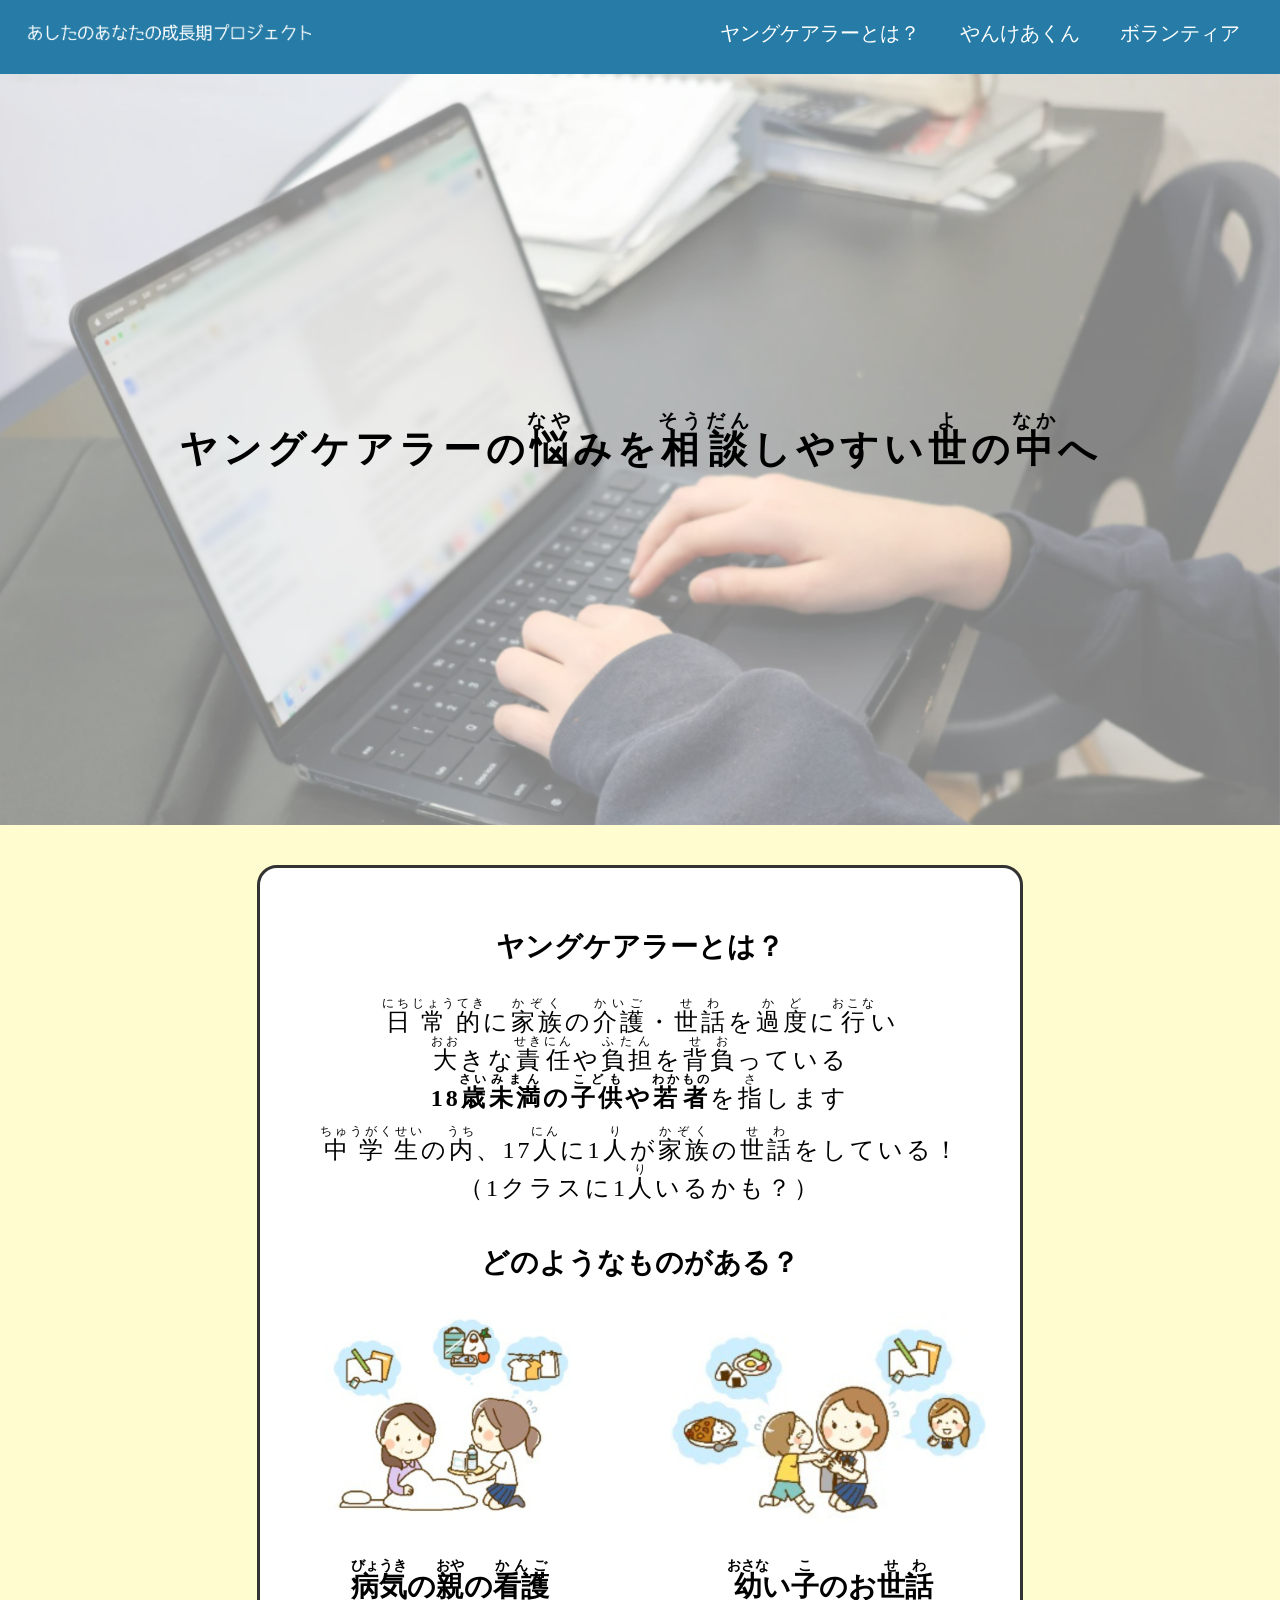
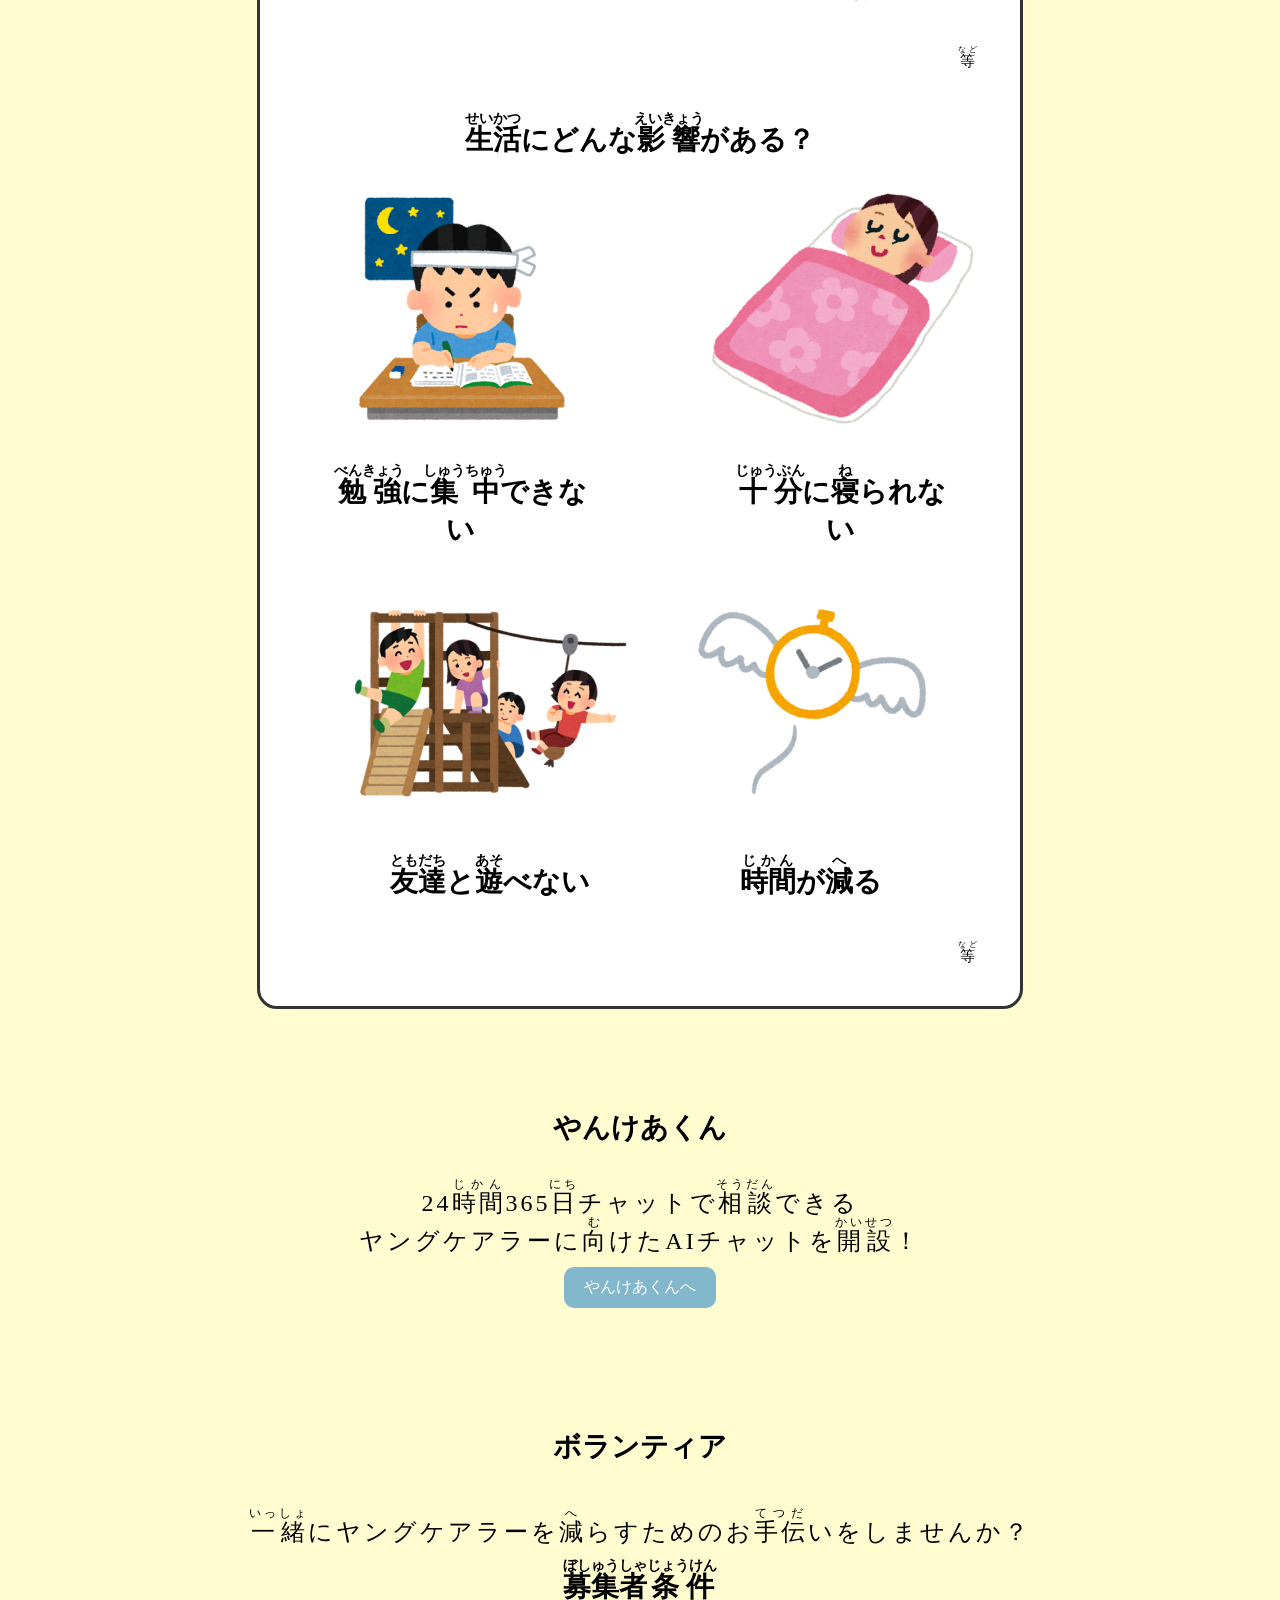
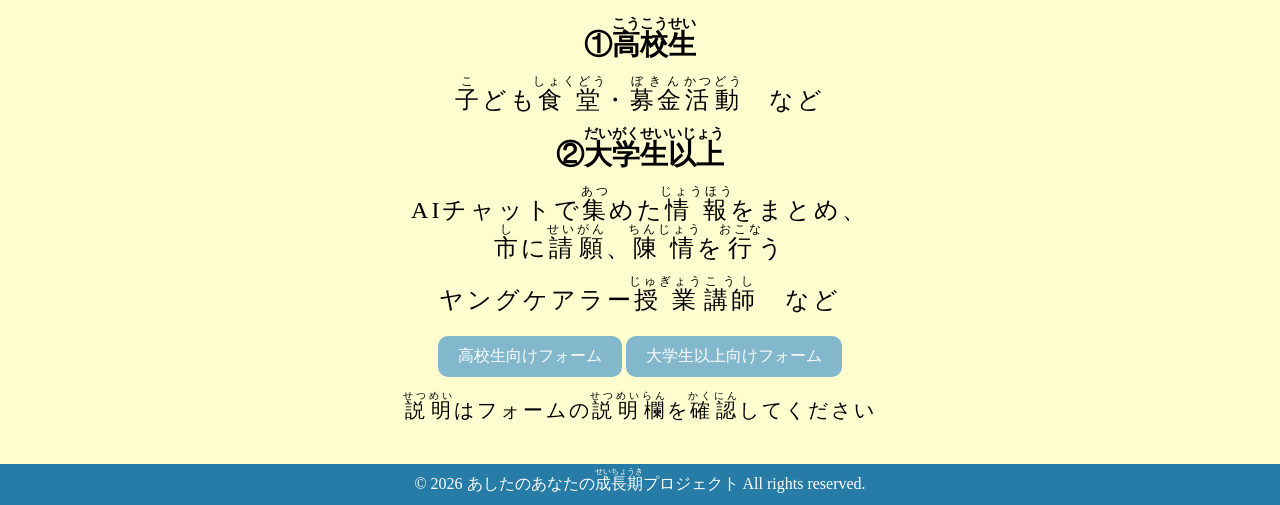
<file: index.html>
<!DOCTYPE html>
<html lang = "ja">
<head>
  <meta charset= "UTF-8" >
  <meta name = "viewport" content = "width=device-width, initial-scale=1.0">
  <title>YC</title>
  <link rel = "stylesheet" href = "style.css">
</head>

<body>
  <header>
    <a href = "https://projectn-shizuoka.github.io/YC/">
      <img src = "名前.png">
    </a>
    <ul>
      <li><a href = "#ヤングケアラー">ヤングケアラーとは？</a></li>
      <li><a href = "#やんけあくん">やんけあくん</a></li>
      <li><a href = "#ボランティア">ボランティア</a></li>
    </ul>
  </header>

  <h1 class = "title">ヤングケアラーの<ruby><rb>悩</rb><rp>(</rp><rt>なや</rt><rp>)</rp></ruby>みを<ruby><rb>相談</rb><rp>(</rp><rt>そうだん</rt><rp>)</rp></ruby>しやすい<ruby><rb>世</rb><rp>(</rp><rt>よ</rt><rp>)</rp></ruby>の<ruby><rb>中</rb><rp>(</rp><rt>なか</rt><rp>)</rp></ruby>へ</h1>

  <div id = "ヤングケアラー">
    <h2>ヤングケアラーとは？</h2>
    <p class = "説明">
      <ruby><rb>日常的</rb><rp>(</rp><rt>にちじょうてき</rt><rp>)</rp></ruby>に<ruby><rb>家族</rb><rp>(</rp><rt>かぞく</rt><rp>)</rp></ruby>の<ruby><rb>介護</rb><rp>(</rp><rt>かいご</rt><rp>)</rp></ruby>・<ruby><rb>世話</rb><rp>(</rp><rt>せわ</rt><rp>)</rp></ruby>を<ruby><rb>過度</rb><rp>(</rp><rt>かど</rt><rp>)</rp></ruby>に<ruby><rb>行</rb><rp>(</rp><rt>おこな</rt><rp>)</rp></ruby>い
      <br>
      <ruby><rb>大</rb><rp>(</rp><rt>おお</rt><rp>)</rp></ruby>きな<ruby><rb>責任</rb><rp>(</rp><rt>せきにん</rt><rp>)</rp></ruby>や<ruby><rb>負担</rb><rp>(</rp><rt>ふたん</rt><rp>)</rp></ruby>を<ruby><rb>背負</rb><rp>(</rp><rt>せお</rt><rp>)</rp></ruby>っている
      <br>
      <span>18<ruby><rb>歳</rb><rp>(</rp><rt>さい</rt><rp>)</rp></ruby><ruby><rb>未満</rb><rp>(</rp><rt>みまん</rt><rp>)</rp></ruby>の<ruby><rb>子供</rb><rp>(</rp><rt>こども</rt><rp>)</rp></ruby>や<ruby><rb>若者</rb><rp>(</rp><rt>わかもの</rt><rp>)</rp></ruby></span>を<ruby><rb>指</rb><rp>(</rp><rt>さ</rt><rp>)</rp></ruby>します
    </p>

    <p class = "人数">
      <ruby><rb>中学生</rb><rp>(</rp><rt>ちゅうがくせい</rt><rp>)</rp></ruby>の<ruby><rb>内</rb><rp>(</rp><rt>うち</rt><rp>)</rp></ruby>、17<ruby><rb>人</rb><rp>(</rp><rt>にん</rt><rp>)</rp></ruby>に1<ruby><rb>人</rb><rp>(</rp><rt>り</rt><rp>)</rp></ruby>が<ruby><rb>家族</rb><rp>(</rp><rt>かぞく</rt><rp>)</rp></ruby>の<ruby><rb>世話</rb><rp>(</rp><rt>せわ</rt><rp>)</rp></ruby>をしている！
      <br>（1クラスに1<ruby><rb>人</rb><rp>(</rp><rt>り</rt><rp>)</rp></ruby>いるかも？）
    </p>

    <div id = "一例">
      <h2>どのようなものがある？</h2>
    </div>

    <div class = "image">
      <div class = "box">
        <img src = "1.png">
        <h2><ruby><rb>病気</rb><rp>(</rp><rt>びょうき</rt><rp>)</rp></ruby>の<ruby><rb>親</rb><rp>(</rp><rt>おや</rt><rp>)</rp></ruby>の<ruby><rb>看護</rb><rp>(</rp><rt>かんご</rt><rp>)</rp></ruby></h2>
      </div>
    
      <div class = "box">
        <img src = "2.png">
        <h2><ruby><rb>幼</rb><rp>(</rp><rt>おさな</rt><rp>)</rp></ruby>い<ruby><rb>子</rb><rp>(</rp><rt>こ</rt><rp>)</rp></ruby>のお<ruby><rb>世話</rb><rp>(</rp><rt>せわ</rt><rp>)</rp></ruby></h2>
      </div>
    </div>

    <p class = "tag"><ruby><rb>等</rb><rp>(</rp><rt>など</rt><rp>)</rp></ruby></p>

    <div class = "一例">
      <h2><ruby><rb>生活</rb><rp>(</rp><rt>せいかつ</rt><rp>)</rp></ruby>にどんな<ruby><rb>影響</rb><rp>(</rp><rt>えいきょう</rt><rp>)</rp></ruby>がある？</h2>
    </div>

    <div class = "image">
      <div class = "box">
        <img src = "study.png">
        <h2><ruby><rb>勉強</rb><rp>(</rp><rt>べんきょう</rt><rp>)</rp></ruby>に<ruby><rb>集中</rb><rp>(</rp><rt>しゅうちゅう</rt><rp>)</rp></ruby>できない</h2>
      </div>

      <div class = "box">
        <img src = "sleep.png">
        <h2><ruby><rb>十分</rb><rp>(</rp><rt>じゅうぶん</rt><rp>)</rp></ruby>に<ruby><rb>寝</rb><rp>(</rp><rt>ね</rt><rp>)</rp></ruby>られない</h2>
      </div>
    </div>

    <div class = "image">
      <div class = "box">
        <img src = "play.png">
        <h2><ruby><rb>友達</rb><rp>(</rp><rt>ともだち</rt><rp>)</rp></ruby>と<ruby><rb>遊</rb><rp>(</rp><rt>あそ</rt><rp>)</rp></ruby>べない</h2>
      </div>
    
      <div class = "box">
        <img src = "time.png">
        <h2><ruby><rb>時間</rb><rp>(</rp><rt>じかん</rt><rp>)</rp></ruby>が<ruby><rb>減</rb><rp>(</rp><rt>へ</rt><rp>)</rp></ruby>る</h2>
      </div>
    </div>

    <p class = "tag"><ruby><rb>等</rb><rp>(</rp><rt>など</rt><rp>)</rp></ruby></p>
  </div>

  <div id = "やんけあくん">
    <h2>やんけあくん</h2>
    <p>24<ruby><rb>時間</rb><rp>(</rp><rt>じかん</rt><rp>)</rp></ruby>365<ruby><rb>日</rb><rp>(</rp><rt>にち</rt><rp>)</rp></ruby>チャットで<ruby><rb>相談</rb><rp>(</rp><rt>そうだん</rt><rp>)</rp></ruby>できる
      <br>
      ヤングケアラーに<ruby><rb>向</rb><rp>(</rp><rt>む</rt><rp>)</rp></ruby>けたAIチャットを<ruby><rb>開設</rb><rp>(</rp><rt>かいせつ</rt><rp>)</rp></ruby>！
    </p>
    <a href = "https://projectn-shizuoka.github.io/YC/AI" class = "btn">やんけあくんへ</a>
  </div>

  <div id = "ボランティア">
    <h2>ボランティア</h2>
    <p><ruby><rb>一緒</rb><rp>(</rp><rt>いっしょ</rt><rp>)</rp></ruby>にヤングケアラーを<ruby><rb>減</rb><rp>(</rp><rt>へ</rt><rp>)</rp></ruby>らすためのお<ruby><rb>手伝</rb><rp>(</rp><rt>てつだ</rt><rp>)</rp></ruby>いをしませんか？</p>
    <h3><ruby><rb>募集</rb><rp>(</rp><rt>ぼしゅう</rt><rp>)</rp></ruby><ruby><rb>者</rb><rp>(</rp><rt>しゃ</rt><rp>)</rp></ruby><ruby><rb>条件</rb><rp>(</rp><rt>じょうけん</rt><rp>)</rp></ruby></h3>

    <div class = "条件">
      <h3>①<ruby><rb>高校生</rb><rp>(</rp><rt>こうこうせい</rt><rp>)</rp></ruby></h3>
      <p><ruby><rb>子</rb><rp>(</rp><rt>こ</rt><rp>)</rp></ruby>ども<ruby><rb>食堂</rb><rp>(</rp><rt>しょくどう</rt><rp>)</rp></ruby>・<ruby><rb>募金</rb><rp>(</rp><rt>ぼきん</rt><rp>)</rp></ruby><ruby><rb>活動</rb><rp>(</rp><rt>かつどう</rt><rp>)</rp></ruby>　など</p>
    </div>

    <div class = "条件">
      <h3>②<ruby><rb>大学生</rb><rp>(</rp><rt>だいがくせい</rt><rp>)</rp></ruby><ruby><rb>以上</rb><rp>(</rp><rt>いじょう</rt><rp>)</rp></ruby></h3>
      <p>AIチャットで<ruby><rb>集</rb><rp>(</rp><rt>あつ</rt><rp>)</rp></ruby>めた<ruby><rb>情報</rb><rp>(</rp><rt>じょうほう</rt><rp>)</rp></ruby>をまとめ、<br><ruby><rb>市</rb><rp>(</rp><rt>し</rt><rp>)</rp></ruby>に<ruby><rb>請願</rb><rp>(</rp><rt>せいがん</rt><rp>)</rp></ruby>、<ruby><rb>陳情</rb><rp>(</rp><rt>ちんじょう</rt><rp>)</rp></ruby>を<ruby><rb>行</rb><rp>(</rp><rt>おこな</rt><rp>)</rp></ruby>う</p>
      <p>ヤングケアラー<ruby><rb>授業</rb><rp>(</rp><rt>じゅぎょう</rt><rp>)</rp></ruby><ruby><rb>講師</rb><rp>(</rp><rt>こうし</rt><rp>)</rp></ruby>　など</p>
    </div>

    <a href = "https://docs.google.com/forms/d/e/1FAIpQLSfSboiYkQoDjA2jQTPBDQE5GX3nKRKYoiOXiu_vukmJs43rTQ/viewform?usp=publish-editor" class = "push">高校生向けフォーム</a>
    <a href = "https://docs.google.com/forms/d/e/1FAIpQLScYDPjGBDAaTPzCqqTIodKEYMm9psNmknJYxz3lgyFinwPcyQ/viewform?usp=publish-editor" class = "push">大学生以上向けフォーム</a>
    <p class = "caution">
      <ruby><rb>説明</rb><rp>(</rp><rt>せつめい</rt><rp>)</rp></ruby>はフォームの<ruby><rb>説明</rb><rp>(</rp><rt>せつめい</rt><rp>)</rp></ruby><ruby><rb>欄</rb><rp>(</rp><rt>らん</rt><rp>)</rp></ruby>を<ruby><rb>確認</rb><rp>(</rp><rt>かくにん</rt><rp>)</rp></ruby>してください
    </p>
    
  </div>

  <div></div>

  <footer>
    &copy; 2026 あしたのあなたの<ruby><rb>成長期</rb><rp>(</rp><rt>せいちょうき</rt><rp>)</rp></ruby>プロジェクト All rights reserved.
  </footer>
</body>
</html>
</file>
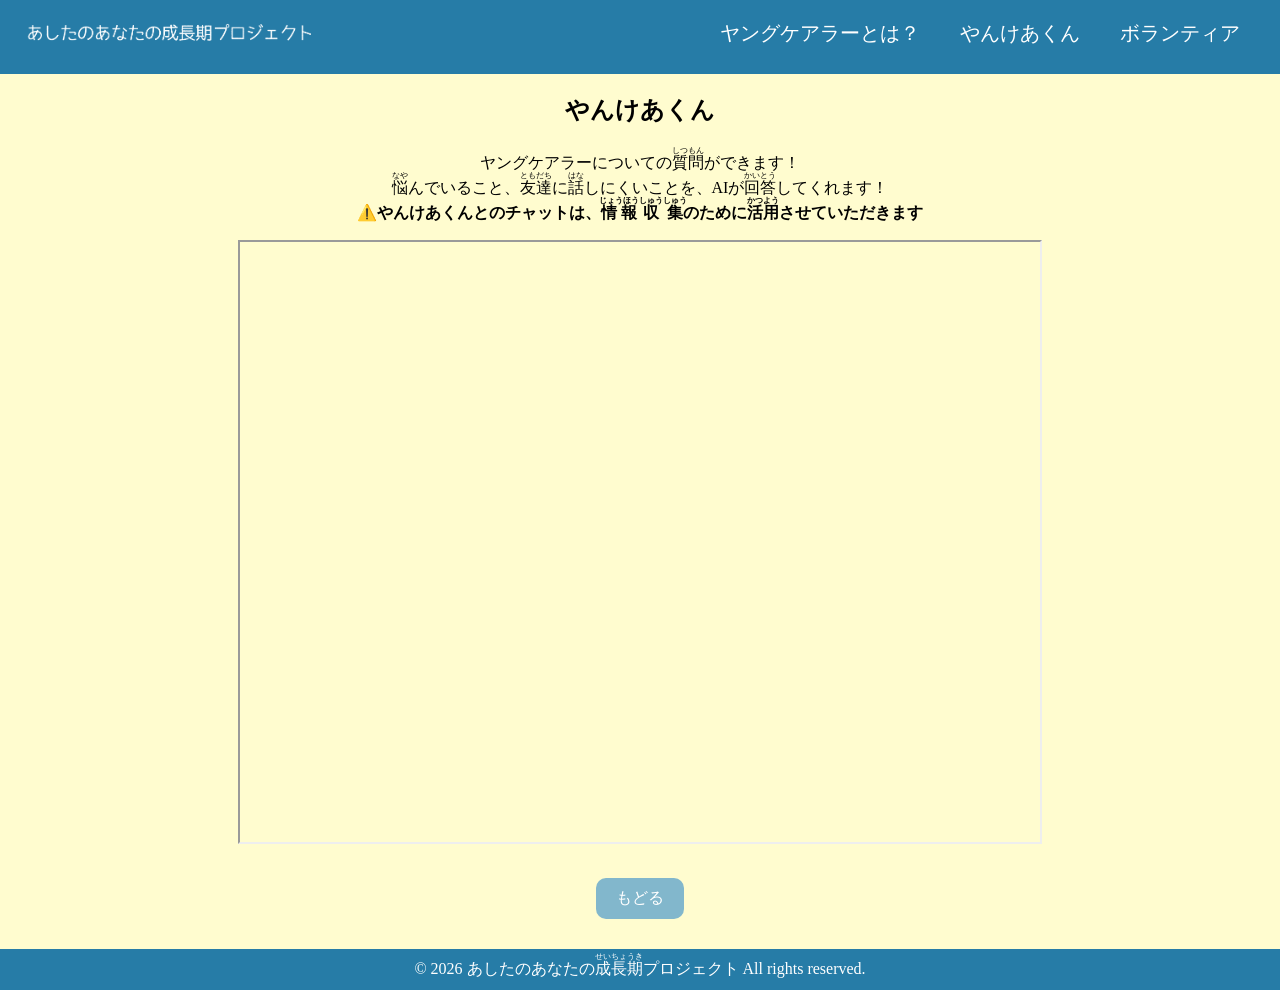
<file: AI.html>
<!DOCTYPE html>
<html lang = "ja">
<head>
  <meta charset="UTF-8">
  <meta name = "viewport" content = "width=device-width, initial-scale=1.0">
  <title>AIやんけあくん</title>
  <link rel = "stylesheet" href = "AI.css">
</head>

<body>
  <header>
    <a href = "https://projectn-shizuoka.github.io/YC/">
      <img src = "名前.png">
    </a>
    <ul>
      <li><a href = "#ヤングケアラー">ヤングケアラーとは？</a></li>
      <li><a href = "#やんけあくん">やんけあくん</a></li>
      <li><a href = "#ボランティア">ボランティア</a></li>
    </ul>
  </header>

  <div class="content">
    <h2>やんけあくん</h2>
    <p>ヤングケアラーについての<ruby><rb>質問</rb><rp>(</rp><rt>しつもん</rt><rp>)</rp></ruby>ができます！
      <br>
      <ruby><rb>悩</rb><rp>(</rp><rt>なや</rt><rp>)</rp></ruby>んでいること、<ruby><rb>友達</rb><rp>(</rp><rt>ともだち</rt><rp>)</rp></ruby>に<ruby><rb>話</rb><rp>(</rp><rt>はな</rt><rp>)</rp></ruby>しにくいことを、AIが<ruby><rb>回答</rb><rp>(</rp><rt>かいとう</rt><rp>)</rp></ruby>してくれます！
      <br>
      <span>⚠️やんけあくんとのチャットは、<ruby><rb>情報</rb><rp>(</rp><rt>じょうほう</rt><rp>)</rp></ruby><ruby><rb>収集</rb><rp>(</rp><rt>しゅうしゅう</rt><rp>)</rp></ruby>のために<ruby><rb>活用</rb><rp>(</rp><rt>かつよう</rt><rp>)</rp></ruby>させていただきます</span>
    </p>
    <iframe src="https://yangu-nu.vercel.app/chat.html" width="800" height="600"></iframe>
  </div>

  <div class = "back">
    <a href = "https://projectn-shizuoka.github.io/YC/" class = "btn">もどる</a>
  </div>
  
  <footer>
    &copy; 2026 あしたのあなたの<ruby><rb>成長期</rb><rp>(</rp><rt>せいちょうき</rt><rp>)</rp></ruby>プロジェクト All rights reserved.
  </footer>
</body>
</html>
</file>
<file: style.css>
* {
  margin: 0;
  padding: 0;
}

header {
  background-color: #267CA7;
  display: flex;
  justify-content: space-between;
  padding: 20px;
}

header ul {
  margin: 0;
  display: flex;
  list-style: none;
}

header ul li {
  padding: 0 20px;
}

header ul li a {
  color: #FFFFFF;
  font-size: 20px;
  text-decoration: none;
}

header ul li a:hover {
  color: #7BC3D1;
}

header img{
  height: 30px;
}

body {
  text-align: center;
  margin: 0;
  background-image: url(YC_background.png);
  background-size: cover;
}

.title {
  background-image: url(PC.png);
  background-size: cover;
  padding: 350px 0;
  letter-spacing: 5px;
}

#ヤングケアラー {
  background-color: white;
  border: 3px solid #333;
  border-radius: 20px;
  padding: 30px;
  max-width: 700px;
  margin: 40px auto;
}

#人数 {
  font-size: 20px;
}

.image {
  display: flex;
  justify-content: center;
  gap: 60px;
  align-items: center;
}

@media (max-width: 768px) {
  .image {
    flex-direction: column;
    gap: 20px;
  }
}

.tag {
  font-size: 15px;
  display: flex;
  justify-content: flex-end;
}

span {
  font-weight: bold;
}

.btn {
  display: inline-block;
  padding: 10px 20px;
  background: #82B7CC;
  color: white;
  text-decoration: none;
  border-radius: 10px;
  transition: 0.3s;
}

.btn:hover {
  background: #4f8cad;
}

.push {
  display: inline-block;
  padding: 10px 20px;
  background: #82B7CC;
  color: white;
  text-decoration: none;
  border-radius: 10px;
  margin: 10px auto;
  transition: 0.3s;
}

.push:hover {
  background: #4f8cad;
}

#やんけあくん {
  padding: 30px 20px;
}

#ボランティア {
  text-align: center;
  padding: 30px 20px;
  margin-top: 30px;
}

#ボランティア h2 {
  margin-bottom: 40px;
}

#ボランティア h3 {
  margin-bottom: 10px;
}

#条件 {
  margin-bottom: 20px;
}

#条件 h3 {
  font-size: 28px;
  margin-bottom: 10px;
}

#条件 p {
  font-size: 20px;
  line-height: 1.8;
}

.caution {
  font-size: 20px;
  padding: 10px;
}

p {
  font-size: clamp(15px, 2.5vw, 24px);
  letter-spacing: 3px;
  padding: 10px;
}

h2 {
  font-size: clamp(20px, 3vw, 28px);
  margin: 30px;
}

h3 {
  font-size: clamp(18px, 2.5vw, 28px);
}

.title {
  font-size: clamp(24px, 5vw, 38px);
}

footer{
  background-color: #267CA7;
  color: #FFFFFF;
  padding: 10px;
}
</file>
<file: AI.css>
header {
  background-color: #267CA7;
  display: flex;
  justify-content: space-between;
  padding: 20px;
}

header ul {
  margin: 0;
  display: flex;
  list-style: none;
}

header ul li {
  padding: 0 20px;
}

header ul li a {
  color: #FFFFFF;
  font-size: 20px;
  text-decoration: none;
}

header ul li a:hover {
  color: #7BC3D1;
}

header img{
  height: 30px;
}

body {
  text-align: center;
  margin: 0;
  background-image: url(YC_background.png);
  background-size: cover;
}

span {
  font-weight: bold;
}

.btn {
  display: inline-block;
  padding: 10px 20px;
  background: #82B7CC;
  color: white;
  text-decoration: none;
  border-radius: 10px;
  transition: 0.3s;
}

.btn:hover {
  background: #4f8cad;
}

.back {
  padding: 30px;
}

footer{
  background-color: #267CA7;
  color: #FFFFFF;
  padding: 10px;
}
</file>
